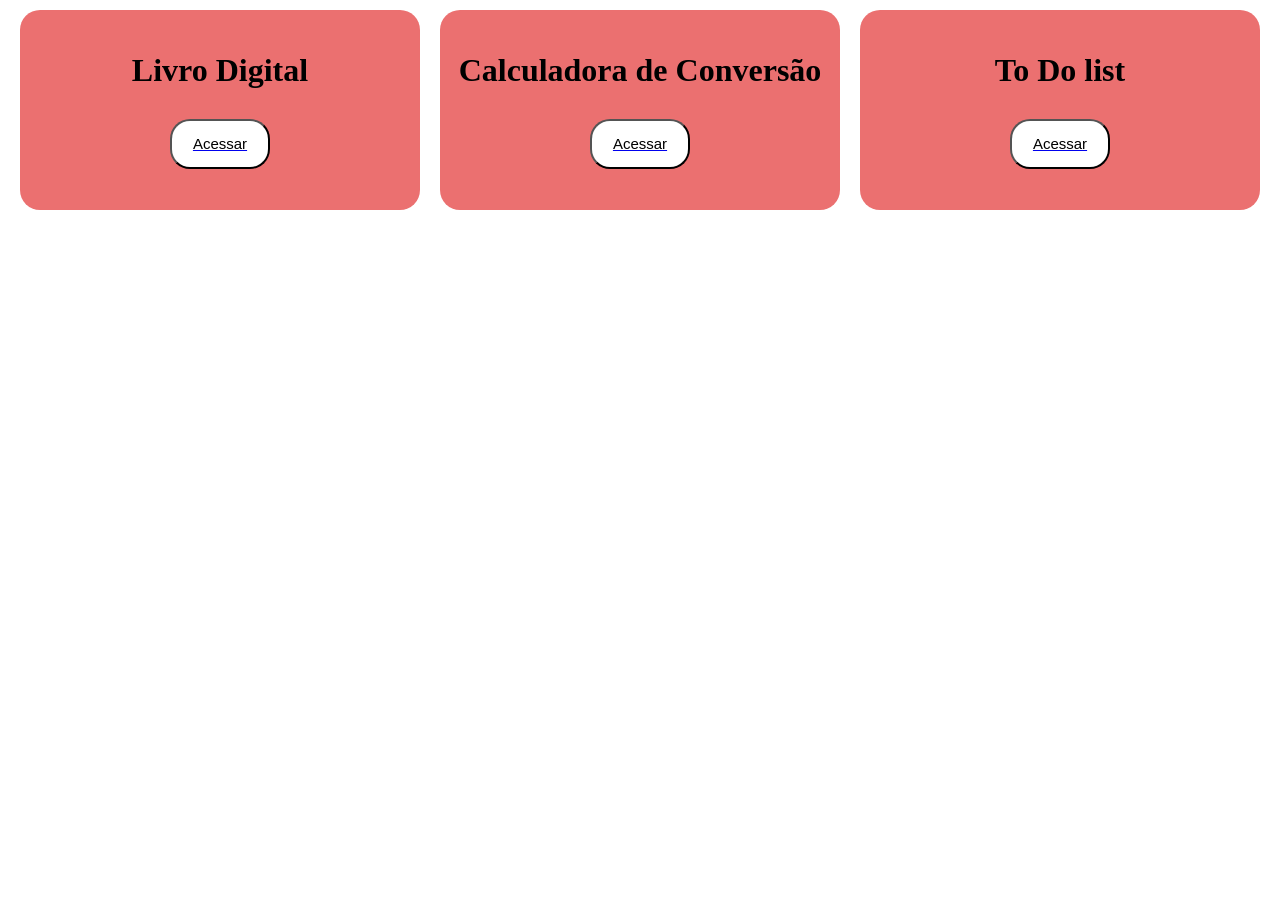
<file: index.html>
<!DOCTYPE html>
<html lang="en">

<head>
    <meta charset="UTF-8">
    <meta name="viewport" content="width=device-width, initial-scale=1.0">
    <title>Site Geral</title>
    <link rel="stylesheet" href="style.css">
</head>

<body>
    <div class="container">
        <div class="itens">
            <h1>Livro Digital</h1>
            <a href="/trabalho-igorpaim/q1/index1.html">
                <button>Acessar</button>
            </a>
        </div>


        <div class="itens">
            <h1>Calculadora de Conversão</h1>
            <a href="/trabalho-igorpaim/q2/index2.html">
                <button>Acessar</button>
            </a>
        </div>


        <div class="itens">
            <h1>To Do list</h1>
            <a href="/trabalho-igorpaim/q3/index3.html">
                <button>Acessar</button>
            </a>
        </div>
    </div>
</body>

</html>
</file>
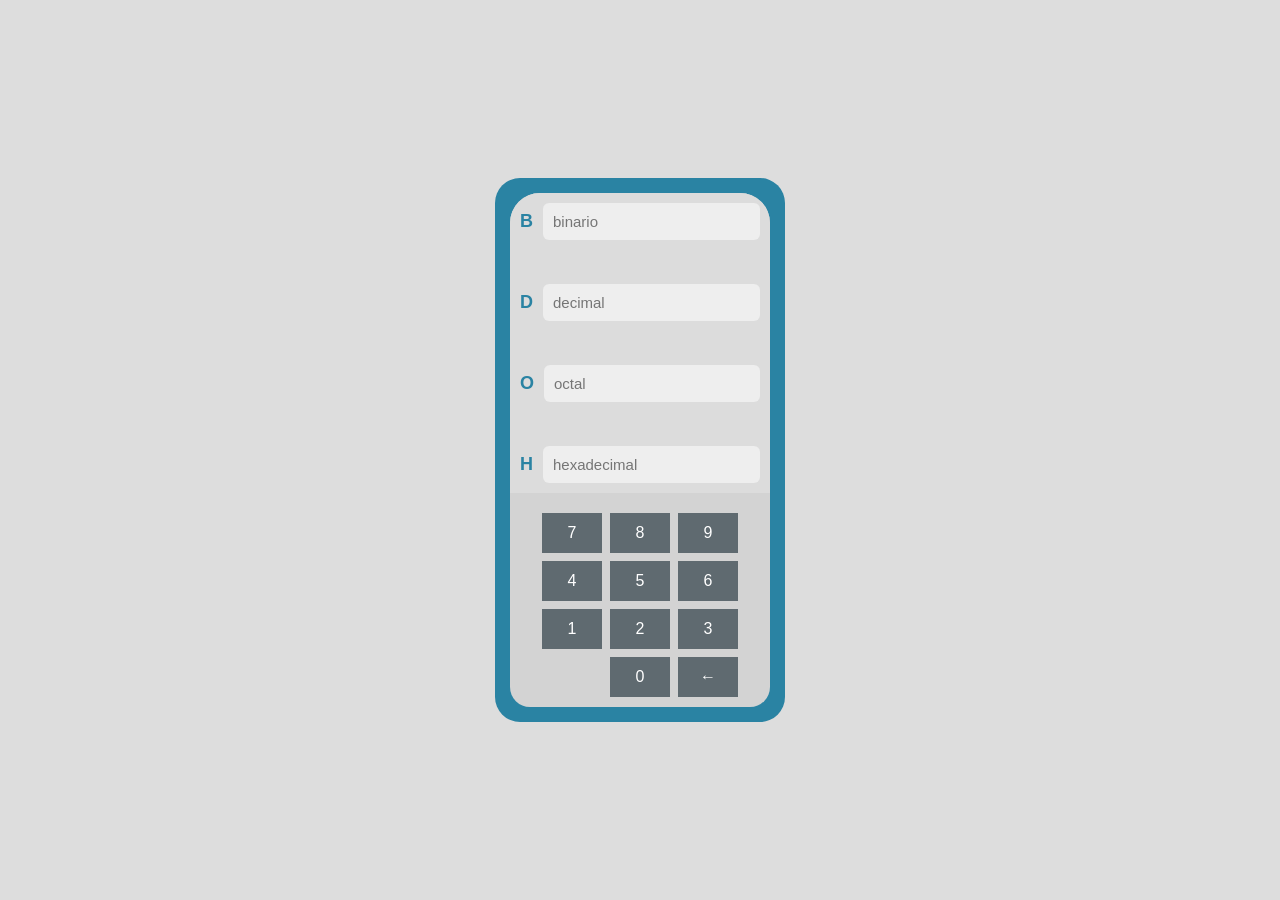
<file: q2/index2.html>
<!DOCTYPE html>
<html lang="en">

<head>
    <meta charset="UTF-8">
    <meta name="viewport" content="width=device-width, initial-scale=1.0">
    <title>Calculadora</title>

    <link rel="stylesheet" href="style2.css">
</head>

<body>

    <div class="calc">
        <div class="box">
            <div class="display">
                <div class="converter" id="binario">B<input type="text" placeholder="binario"></div>
                <div class="converter" id="decimal">D<input type="text" placeholder="decimal"></div>
                <div class="converter" id="octal">O<input type="text" placeholder="octal"></div>
                <div class="converter" id="hexadecimal">H<input type="text" placeholder="hexadecimal"></div>
            </div>

            <div class="buttons">

                <button class="botao">7</button>
                <button class="botao">8</button>
                <button class="botao">9</button>


                <button class="botao">4</button>
                <button class="botao">5</button>
                <button class="botao">6</button>


                <button class="botao">1</button>
                <button class="botao">2</button>
                <button class="botao">3</button>


                <button class="inv"></button>
                <button class="botao">0</button>
                <button class="botao" id="del">←</button>
            </div>
        </div>
    </div>
    <script src="../jquery-4.0.0.min.js"></script>
    <script src="code2.js"></script>
</body>

</html>
</file>
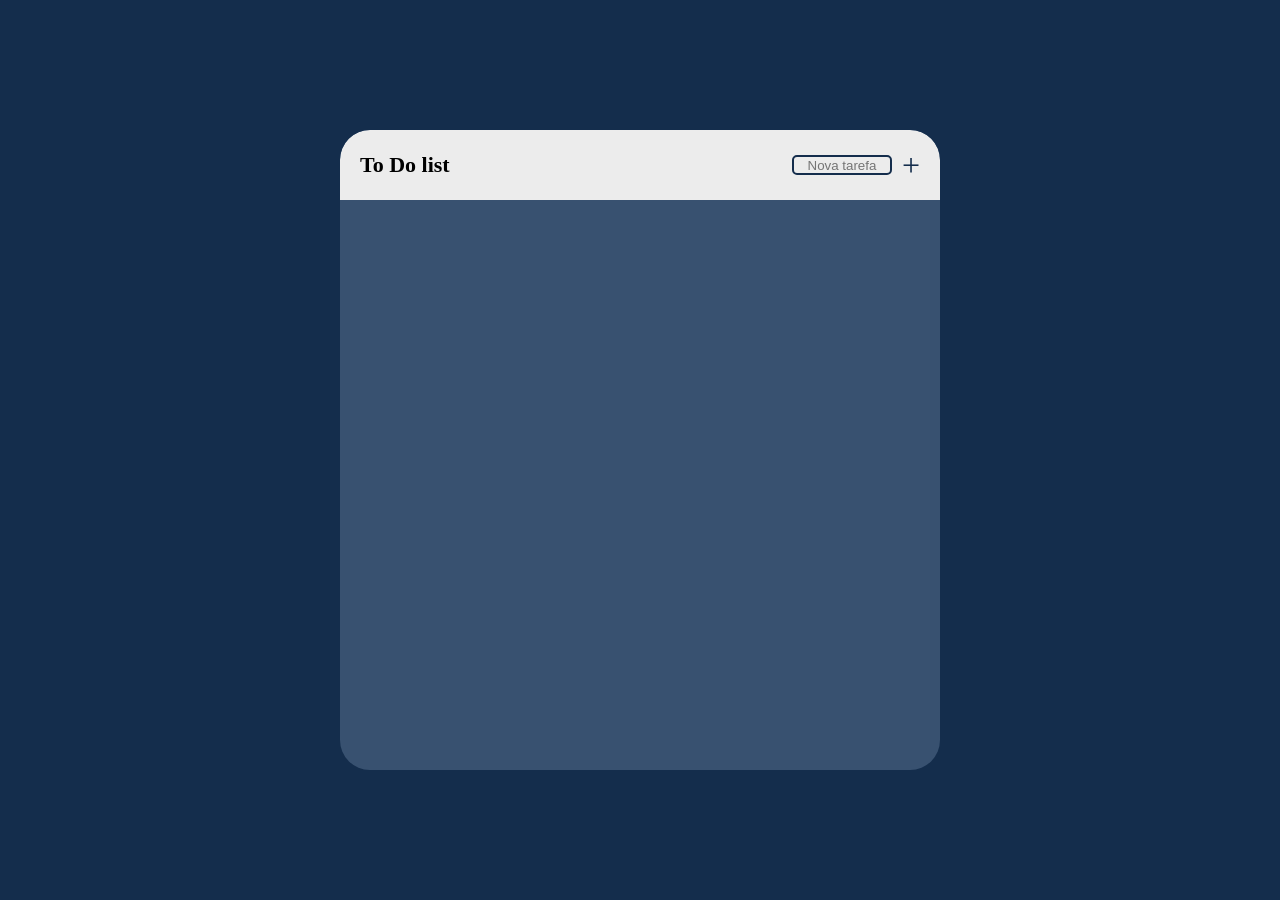
<file: q3/index3.html>
<!DOCTYPE html>
<html lang="en">

<head>
    <meta charset="UTF-8">
    <meta name="viewport" content="width=device-width, initial-scale=1.0">
    <title>Lista</title>

    <link rel="stylesheet" href="style3.css">
</head>

<body>
    <div class="container">
        <div class="navbar">
            <h1>To Do list</h1>
            <input class="taskName" type="text" placeholder="Nova tarefa"  maxlength="50">
            <div class="create">+</div>
        </div>
        <div class="list">
            <!-- Itens -->
            
        </div>
    </div>
    <script src="../jquery-4.0.0.min.js"></script>
    <script src="code3.js"></script>
</body>

</html>
</file>
<file: style.css>
* {
    padding: 0;
    margin: 0;
}

.container {
    display: flex;
    justify-content: center;
    align-items: center;
    flex-wrap: wrap;
    margin: 10px;
    gap: 20px;
}

.itens {
    display: flex;
    justify-content: center;
    align-items: center;
    flex-direction: column;
    background-color: rgb(235, 112, 112);
    border-radius: 20px;
    height: 200px;
    width: 400px;
    gap: 30px;
}

button {
    display: flex;
    justify-content: center;
    align-items: center;
    flex-direction: column;
    background-color: #fff;
    border-radius: 20px;
    height: 50px;
    width: 100px;
    font-size: 15px;
}
</file>
<file: q2/style2.css>
body {
    margin: 0;
    height: 100vh;
    display: flex;
    justify-content: center;
    align-items: center;
    background-color: #ddd;
}

.calc {
    background-color: #2a83a3;
    padding: 15px;
    border-radius: 25px;
}

.box {
    width: auto;
    height: auto;
    background-color: lightgray;
    display: flex;
    flex-direction: column;
    justify-content: center;
    align-items: center;
    border-radius: 30px;
    border-end-start-radius: 20px;
    border-end-end-radius: 20px;
}

.display {
    background-color: #dcdcdc;
    height: 300px;
    width: 240px;
    margin-bottom: 10px;
    border-start-start-radius: 30px;
    border-start-end-radius: 30px;
    display: flex;
    flex-direction: column;
    justify-content: space-between;
    align-items: center;
    padding: 0 10px;
    font-size: 18px;
    font-family: sans-serif;
}

.buttons {
    display: grid;
    grid-template-columns: repeat(3, 60px);
    grid-gap: 8px;
    margin: 10px 0;
}

button {
    height: 40px;
    border: none;
    background-color: #5f6a70;
    color: white;
    font-size: 16px;
    cursor: pointer;
}

button:hover {
    background-color: #4a5459;
}

.inv {
    cursor: default;
    visibility: hidden;
}

.converter {
    margin: 10px 0px;
    display: flex;
    align-items: center;
    gap: 10px;
    width: 100%;
    color: #2a83a3;
    font-size: 18px;
    font-weight: bold;
}

.converter input {
    flex: 1;
    min-width: 0;
    padding: 10px;
    border: none;
    border-radius: 6px;
    background: #eee;
    outline: none;
    font-size: 15px;
}
</file>
<file: q3/style3.css>
body {
    margin: 0;
    min-height: 100vh;
    display: flex;
    justify-content: center;
    align-items: center;
    background-color: #142d4c;
}

.container {
    display: flex;
    justify-content: flex-start;
    align-items: center;
    flex-direction: column;
    width: min(90vw, 600px);
    height: min(90vh, 40rem);
    border-radius: 30px;
    background-color: #385170;
    overflow: hidden;
}

.navbar {
    display: flex;
    align-items: center;
    border-top-left-radius: 30px;
    border-top-right-radius: 30px;
    padding: 20px;
    height: 70px;
    width: 100%;
    background-color: #ececec;
    box-sizing: border-box;
    gap: 10px;
}

.navbar h1 {
    margin: 0;
    font-size: 22px;
}

.taskName {
    display: flex;
    text-align: center;
    width: 100px;
    height: 20px;
    margin-left: auto;
    border: 2px solid #142d4c;
    border-radius: 5px;
    background-color: #ececec;
    cursor: text;
    box-sizing: border-box;
}

.create {
    display: flex;
    justify-content: center;
    align-items: center;
    font-size: 32px;
    color: #142d4c;
    cursor: pointer;
}

.list {
    display: flex;
    justify-content: flex-start;
    align-items: center;
    flex-direction: column;
    height: 100%;
    width: 100%;
    overflow: scroll;
}

.item {
    display: flex;
    align-items: center;
    min-height: 50px;
    width: 80%;
    margin: 10px 0;
    padding: 10px;
    gap: 10px;
    border-radius: 15px;
    box-sizing: border-box;
    background-color: #c2c0f7;
}

.item h3 {
    flex: 1;
    min-width: 0;
    overflow-wrap: anywhere;
}

.item input {
    appearance: none;
    width: 20px;
    height: 20px;
    border: 2px solid #142d4c;
    border-radius: 50%;
    background-color: #ececec;
    cursor: pointer;
}

.item input:checked {
    background-color: #142d4c;
    border-color: #385170;
}

.item input:checked::after {
    content: "✓";
    color: white;
    font-size: 14px;
    display: flex;
    justify-content: center;
    align-items: center;
    height: 100%;
}

.item .date{
    display: flex;
    flex-shrink: 0;
    align-items: center;
    justify-content: center;
    width: 100px;
    height: 20px;
    margin-left: auto;
    border: 2px solid #142d4c;
    border-radius: 5px;
    background-color: #ececec;
    box-sizing: border-box;
}

.del {
    display: flex;
    justify-content: center;
    align-items: center;
    margin-left: auto;
    width: 30px;
    height: 30px;
    color: #142d4c;
    cursor: pointer;
}
</file>
